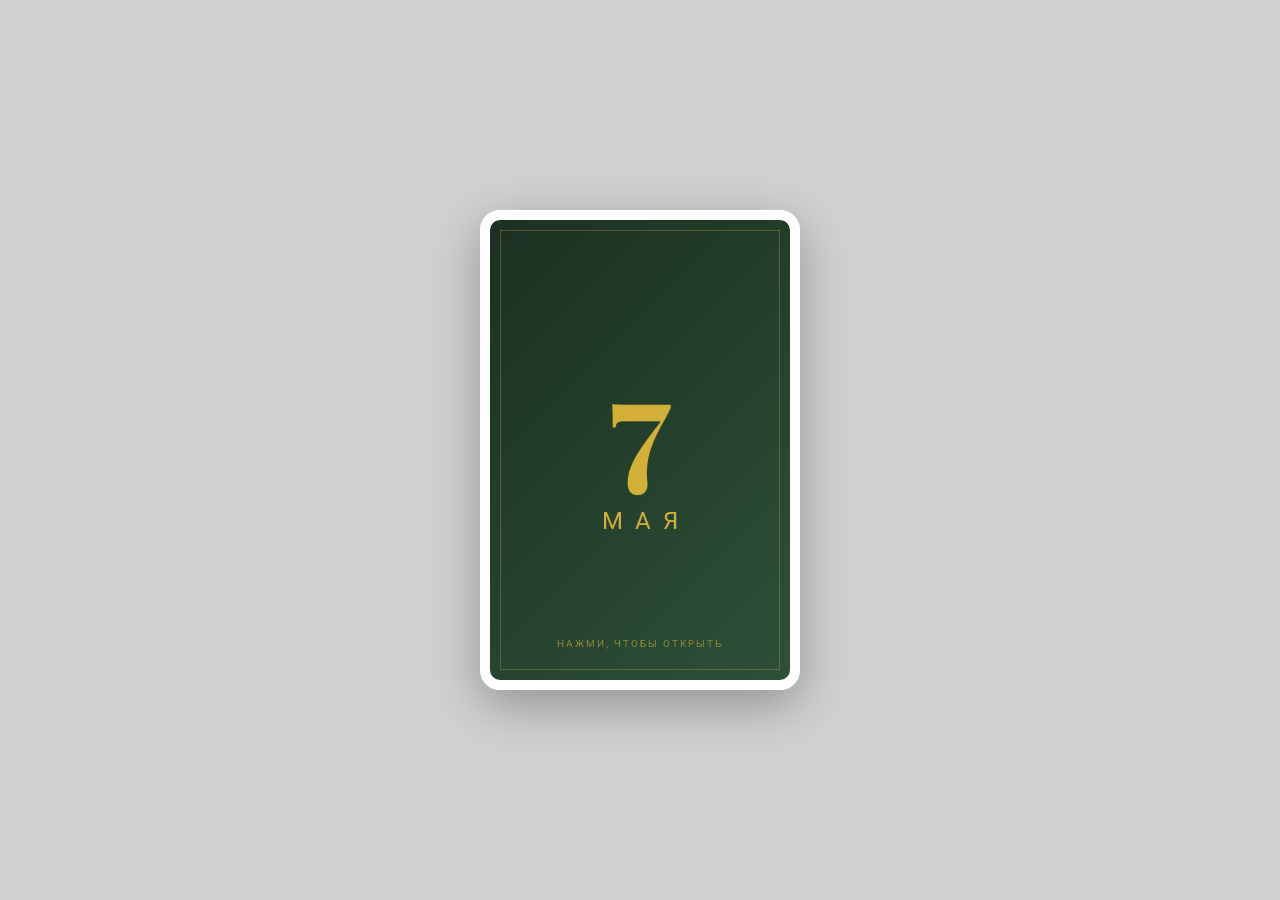
<file: index.html>
<!DOCTYPE html>
<html lang="ru">
<head>
    <meta charset="UTF-8">
    <meta name="viewport" content="width=device-width, initial-scale=1.0">
    <title>Пригласительная открытка</title>
    <link href="https://fonts.googleapis.com/css2?family=Playfair+Display:wght@700&family=Roboto:wght@300;400&display=swap" rel="stylesheet">
    <link rel="stylesheet" href="style-3.css">
</head>
<body>

    <div class="card-container" onclick="this.classList.toggle('flipped')">
        <div class="card">
            <!-- Лицевая сторона -->
            <div class="side front">
                <div class="border-design"></div>
                <div class="main-label">
                    <h1>7</h1>
                    <p>МАЯ</p>
                </div>
                <span class="tap-hint">нажми, чтобы открыть</span>
            </div>

            <!-- Обратная сторона -->
            <div class="side back">
                <div class="content">
                    <h2>Приглашение</h2>
                    <div class="line"></div>
                    <p class="invite-text">«7 мамыр — Отан қорғаушылар күніне орай ұйымдастырылған мерекелік кешіміздің сыйлы қонағы бол! Сені көруге асықпыз!»</p>
                    <div class="details">
                        <p><strong>Күні:</strong> 11.05.26</p>
                        <p><strong>Уақыты:</strong> 17:00</p>
                        <p><strong>Орны:</strong> байылдыр 13</p>
                    </div>
                    <div class="line"></div>
                    
                </div>
            </div>
        </div>
    </div>

</body>
</html>
</file>
<file: style-3.css>
/* 1. Сброс настроек */
* {
    margin: 0;
    padding: 0;
    box-sizing: border-box;
}

body {
    min-height: 100vh;
    min-height: -webkit-fill-available;
    background-color: #d1d1d1;
    height: 100vh;
    width: 100vw;
    display: flex;
    justify-content: center; /* Центр по горизонтали */
    align-items: center;     /* Центр по вертикали */
    font-family: 'Roboto', sans-serif;
    overflow: hidden; /* Чтобы ничего не дергалось */
}

/* 2. Контейнер - ГЛАВНЫЙ ОГРАНИЧИТЕЛЬ РАЗМЕРА */
.card-container {
    width: 320px;  /* Фиксированная ширина */
    height: 480px; /* Фиксированная высота */
    perspective: 1500px;
    cursor: pointer;
    position: relative;
}

/* 3. Оболочка для анимации */
.card {
    width: 100%;
    height: 100%;
    position: relative;
    transform-style: preserve-3d;
    transition: transform 0.7s cubic-bezier(0.4, 0, 0.2, 1);
}

/* Класс переворота */
.card-container.flipped .card {
    transform: rotateY(180deg);
}

/* 4. Общие стили сторон */
.side {
    position: absolute;
    top: 0;
    left: 0;
    width: 100%;
    height: 100%;
    backface-visibility: hidden;
    border-radius: 20px;
    display: flex;
    flex-direction: column;
    align-items: center;
    justify-content: center;
    box-shadow: 0 15px 50px rgba(0,0,0,0.3);
}

/* 5. ЛИЦЕВАЯ СТОРОНА */
.front {
    background: linear-gradient(135deg, #1b3022 0%, #2c5137 100%);
    color: #d4af37;
    border: 10px solid #ffffff;
    z-index: 2;
}

.border-design {
    position: absolute;
    top: 10px; bottom: 10px; left: 10px; right: 10px;
    border: 1px solid rgba(212, 175, 55, 0.3);
    pointer-events: none;
}

.main-label {
    text-align: center;
    display: flex;
    flex-direction: column;
    align-items: center;
}

.main-label h1 {
    font-family: 'Playfair Display', serif;
    font-size: 8.5rem;
    line-height: 1;
    margin: 0;
    padding: 0;
    display: block;

    transform: translateY(-15px); /* поднимает вверх */
}
.main-label p {
    font-size: 1.5rem;
    letter-spacing: 12px;
    margin-top: 5px; /* Уменьши отступ, если "МАЯ" кажется слишком низко */
    text-transform: uppercase;
    margin-right: -12px; /* ВАЖНО: компенсируем letter-spacing, чтобы текст не уезжал влево */
}

.tap-hint {
    position: absolute;
    bottom: 30px;
    font-size: 0.65rem;
    letter-spacing: 2px;
    opacity: 0.6;
    text-transform: uppercase;
}

/* 6. ОБРАТНАЯ СТОРОНА */
.back {
    background: #ffffff;
    color: #333;
    transform: rotateY(180deg);
    padding: 30px;
    border: 10px solid #ffffff;
}

.back h2 {
    font-family: 'Playfair Display', serif;
    font-size: 1.6rem;
    margin-bottom: 10px;
    color: #1b3022;
}

.line {
    width: 40px;
    height: 2px;
    background: #d4af37;
    margin-bottom: 20px;
}

.details {
    width: 100%;
    text-align: left;
    background: #f7f7f7;
    padding: 15px;
    border-radius: 10px;
    font-size: 0.85rem;
}

.details p {
    margin: 10px 0;
    border-bottom: 1px solid #eee;
}
</file>
